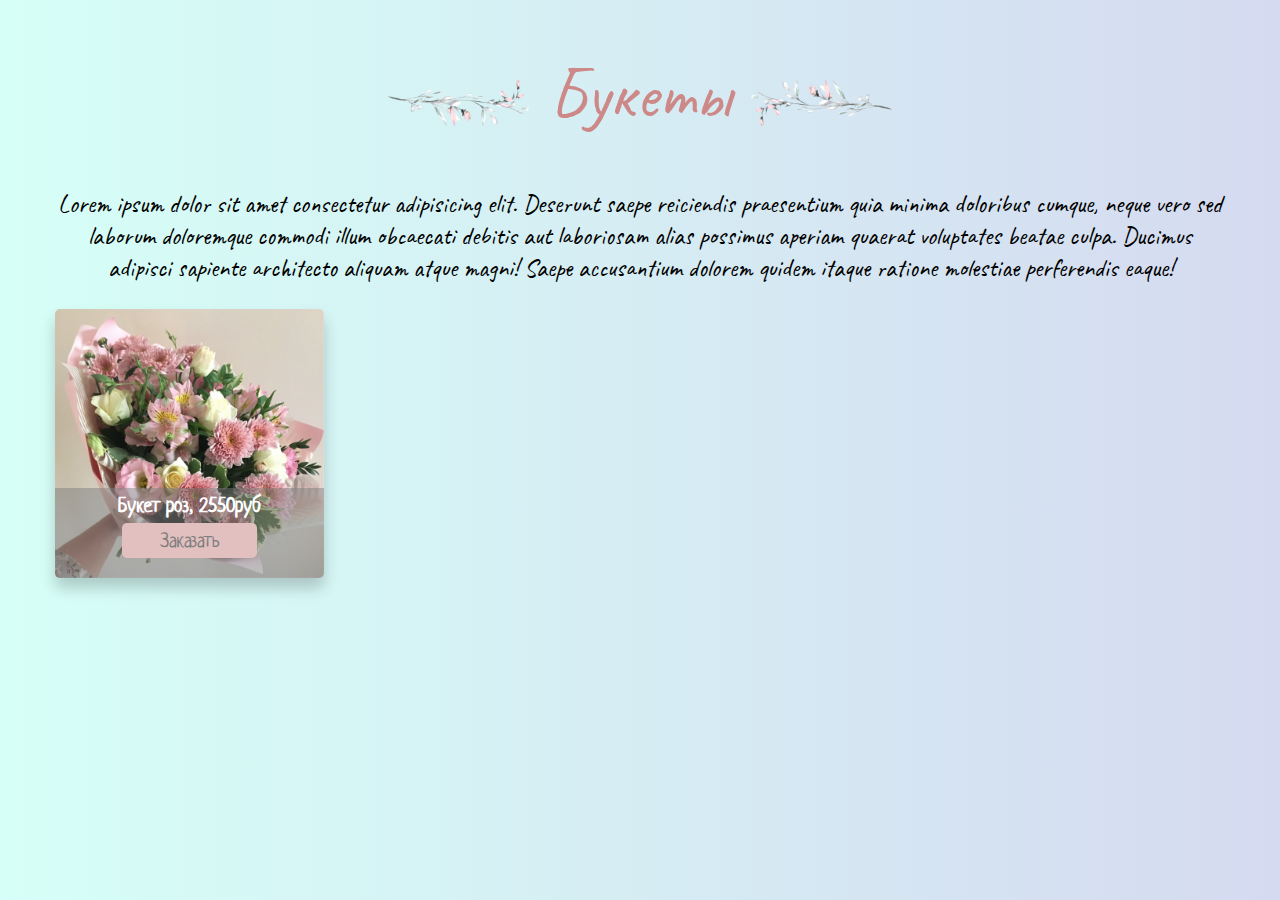
<file: bouquet.html>
<!DOCTYPE html>
<html lang="en">
<head>
    <meta charset="UTF-8">
    <meta name="viewport" content="width=device-width, initial-scale=1.0">
    <meta http-equiv="X-UA-Compatible" content="ie=edge">
    <link rel="stylesheet" href="css/style.css">
    <link rel="shortcut icon" href="/favicon.ico" type="image/x-icon">
    <title>Document</title>
</head>
<body>
    <section class="bouquet">
        <div class="container">
                <div class="main-title">
                        <img class="main-title_image" src="images/title/flower-left.png" alt="left flower">
                        <p class="main-title_text">Букеты</p>
                        <img class="main-title_image" src="images/title/flower-right.png" alt="right flower">
                </div>
                <p class="bouquet-text">Lorem ipsum dolor sit amet consectetur adipisicing elit. Deserunt saepe reiciendis praesentium quia minima doloribus cumque, neque vero sed laborum doloremque commodi illum obcaecati debitis aut laboriosam alias possimus aperiam quaerat voluptates beatae culpa. Ducimus adipisci sapiente architecto aliquam atque magni! Saepe accusantium dolorem quidem itaque ratione molestiae perferendis eaque!</p>
                <div class="bouquet-catalog">
                    <div class="bouquet-item">
                        <img class="bouquet-item__image" src="images/catalog/букет.jpg" alt="букет">
                            <div class="bouquet-item__about">
                                <h3 class="bouquet-item__title">Букет роз, 2550руб</h3>
                                <button class="bouquet-item__button button">Заказать</button>
                            </div>
                        </img>
                    </div>
                </div>
        </div>
    </section>
     <script src="js/main.js"></script>
</body>
</html>
</file>
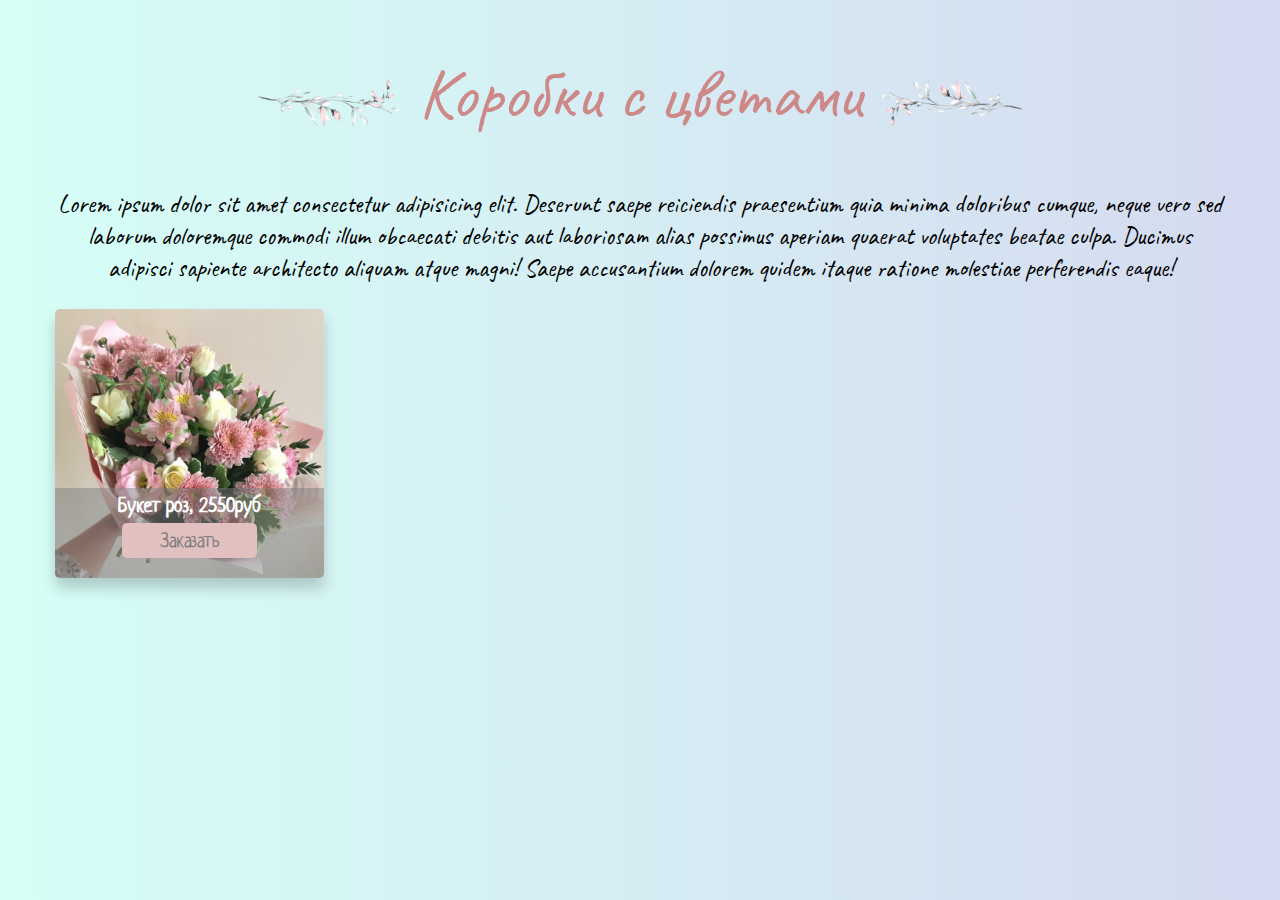
<file: boxes.html>
<!DOCTYPE html>
<html lang="en">
<head>
    <meta charset="UTF-8">
    <meta name="viewport" content="width=device-width, initial-scale=1.0">
    <meta http-equiv="X-UA-Compatible" content="ie=edge">
    <link rel="stylesheet" href="css/style.css">
    <link rel="shortcut icon" href="/favicon.ico" type="image/x-icon">
    <title>Лавка цветочницы - коробки с цветами</title>
</head>
<body>
    <section class="bouquet">
        <div class="container">
                <div class="main-title">
                        <img class="main-title_image" src="images/title/flower-left.png" alt="left flower">
                        <p class="main-title_text">Коробки с цветами</p>
                        <img class="main-title_image" src="images/title/flower-right.png" alt="right flower">
                </div>
                <p class="bouquet-text">Lorem ipsum dolor sit amet consectetur adipisicing elit. Deserunt saepe reiciendis praesentium quia minima doloribus cumque, neque vero sed laborum doloremque commodi illum obcaecati debitis aut laboriosam alias possimus aperiam quaerat voluptates beatae culpa. Ducimus adipisci sapiente architecto aliquam atque magni! Saepe accusantium dolorem quidem itaque ratione molestiae perferendis eaque!</p>
                <div class="bouquet-catalog">
                    <div class="bouquet-item">
                        <img class="bouquet-item__image" src="images/catalog/букет.jpg" alt="букет">
                            <div class="bouquet-item__about">
                                <h3 class="bouquet-item__title">Букет роз, 2550руб</h3>
                                <button class="bouquet-item__button button">Заказать</button>
                            </div>
                        </img>
                    </div>
                </div>
        </div>
    </section>
     <script src="js/main.js"></script>
</body>
</html>
</file>
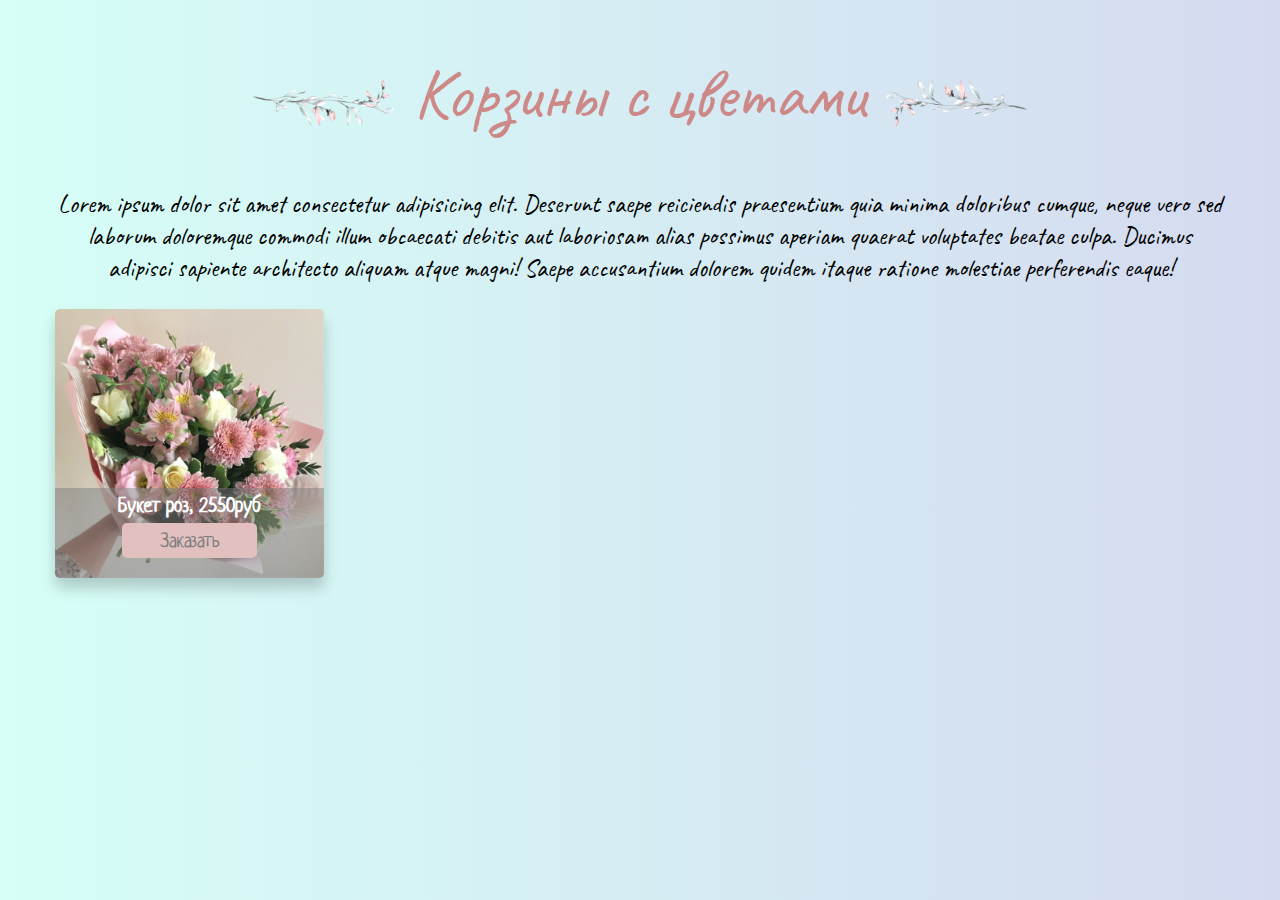
<file: flower-cart.html>
<!DOCTYPE html>
<html lang="en">
<head>
    <meta charset="UTF-8">
    <meta name="viewport" content="width=device-width, initial-scale=1.0">
    <meta http-equiv="X-UA-Compatible" content="ie=edge">
    <link rel="stylesheet" href="css/style.css">
    <link rel="shortcut icon" href="/favicon.ico" type="image/x-icon">
    <title>Лавка цветочницы - корзины с цветами</title>
</head>
<body>
    <section class="bouquet">
        <div class="container">
                <div class="main-title">
                        <img class="main-title_image" src="images/title/flower-left.png" alt="left flower">
                        <p class="main-title_text">Корзины с цветами</p>
                        <img class="main-title_image" src="images/title/flower-right.png" alt="right flower">
                </div>
                <p class="bouquet-text">Lorem ipsum dolor sit amet consectetur adipisicing elit. Deserunt saepe reiciendis praesentium quia minima doloribus cumque, neque vero sed laborum doloremque commodi illum obcaecati debitis aut laboriosam alias possimus aperiam quaerat voluptates beatae culpa. Ducimus adipisci sapiente architecto aliquam atque magni! Saepe accusantium dolorem quidem itaque ratione molestiae perferendis eaque!</p>
                <div class="bouquet-catalog">
                    <div class="bouquet-item">
                        <img class="bouquet-item__image" src="images/catalog/букет.jpg" alt="букет">
                            <div class="bouquet-item__about">
                                <h3 class="bouquet-item__title">Букет роз, 2550руб</h3>
                                <button class="bouquet-item__button button">Заказать</button>
                            </div>
                        </img>
                    </div>
                </div>
        </div>
    </section>
     <script src="js/main.js"></script>
</body>
</html>
</file>
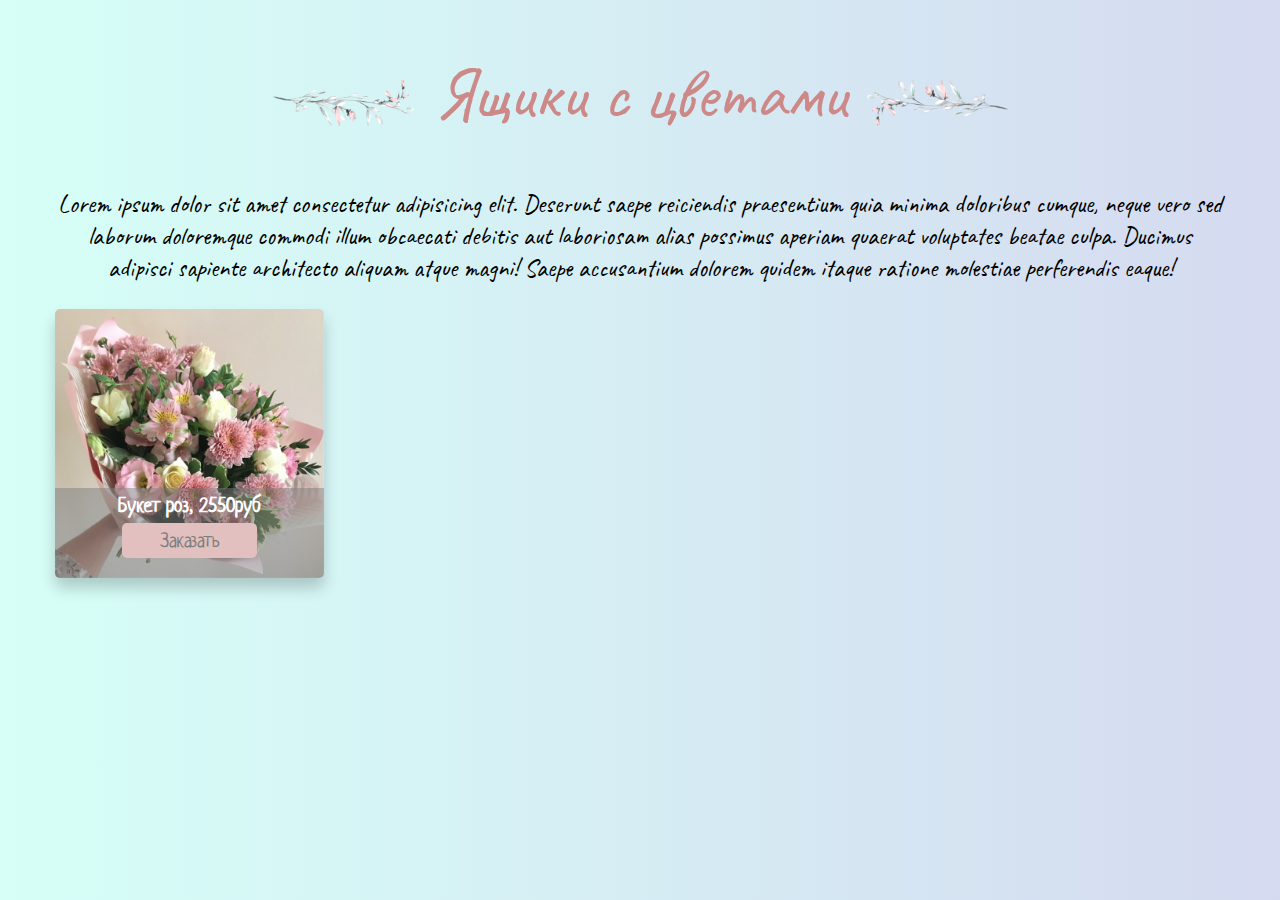
<file: flower-case.html>
<!DOCTYPE html>
<html lang="en">
<head>
    <meta charset="UTF-8">
    <meta name="viewport" content="width=device-width, initial-scale=1.0">
    <meta http-equiv="X-UA-Compatible" content="ie=edge">
    <link rel="stylesheet" href="css/style.css">
    <link rel="shortcut icon" href="/favicon.ico" type="image/x-icon">
    <title>Лавка цветочницы - ящики с цветами</title>
</head>
<body>
    <section class="bouquet">
        <div class="container">
                <div class="main-title">
                        <img class="main-title_image" src="images/title/flower-left.png" alt="left flower">
                        <p class="main-title_text">Ящики с цветами</p>
                        <img class="main-title_image" src="images/title/flower-right.png" alt="right flower">
                </div>
                <p class="bouquet-text">Lorem ipsum dolor sit amet consectetur adipisicing elit. Deserunt saepe reiciendis praesentium quia minima doloribus cumque, neque vero sed laborum doloremque commodi illum obcaecati debitis aut laboriosam alias possimus aperiam quaerat voluptates beatae culpa. Ducimus adipisci sapiente architecto aliquam atque magni! Saepe accusantium dolorem quidem itaque ratione molestiae perferendis eaque!</p>
                <div class="bouquet-catalog">
                    <div class="bouquet-item">
                        <img class="bouquet-item__image" src="images/catalog/букет.jpg" alt="букет">
                            <div class="bouquet-item__about">
                                <h3 class="bouquet-item__title">Букет роз, 2550руб</h3>
                                <button class="bouquet-item__button button">Заказать</button>
                            </div>
                        </img>
                    </div>
                </div>
        </div>
    </section>
     <script src="js/main.js"></script>
</body>
</html>
</file>
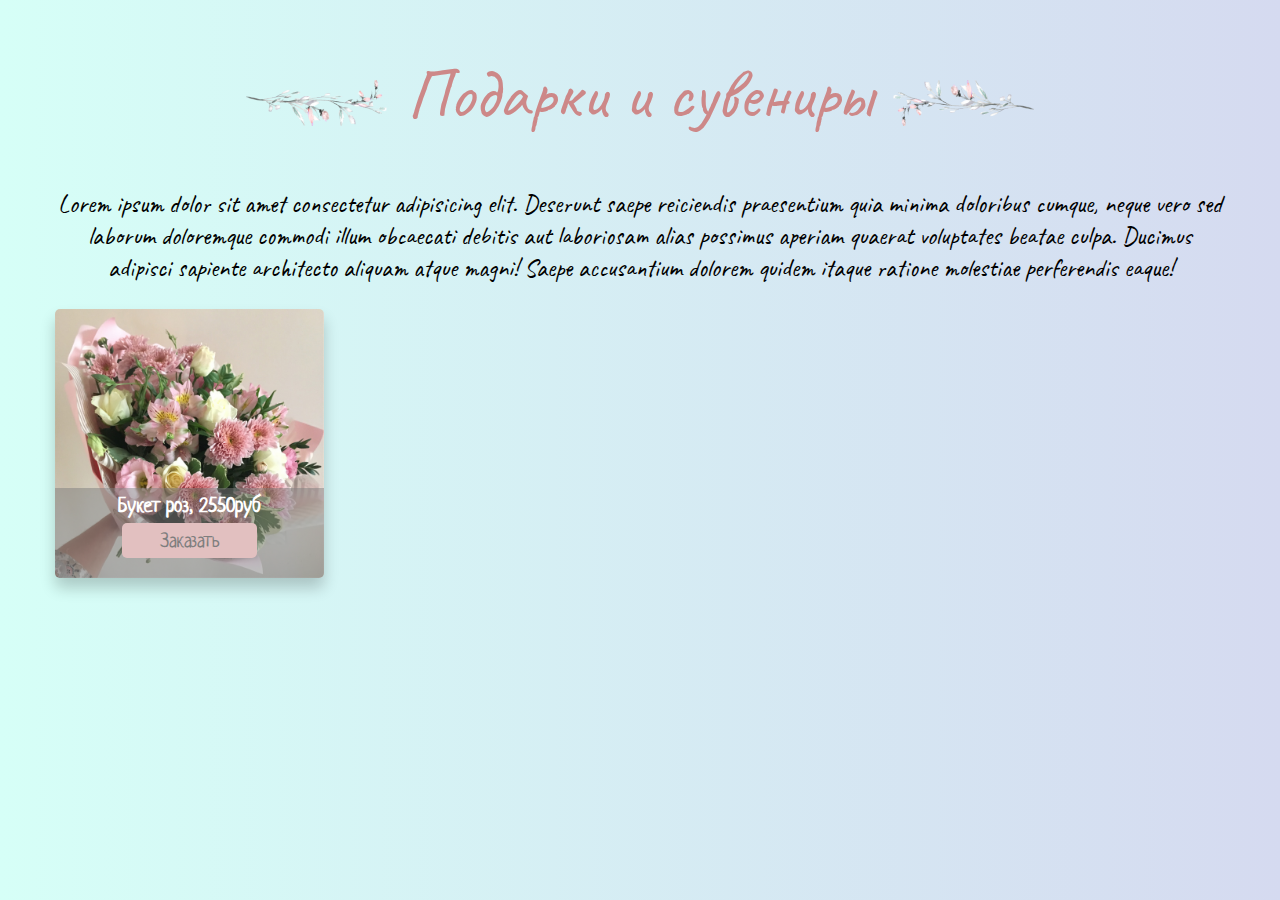
<file: gifts.html>
<!DOCTYPE html>
<html lang="en">
<head>
    <meta charset="UTF-8">
    <meta name="viewport" content="width=device-width, initial-scale=1.0">
    <meta http-equiv="X-UA-Compatible" content="ie=edge">
    <link rel="stylesheet" href="css/style.css">
    <link rel="shortcut icon" href="/favicon.ico" type="image/x-icon">
    <title>Лавка цветочницы - подарки и сувениры</title>
</head>
<body>
    <section class="bouquet">
        <div class="container">
                <div class="main-title">
                        <img class="main-title_image" src="images/title/flower-left.png" alt="left flower">
                        <p class="main-title_text">Подарки и сувениры</p>
                        <img class="main-title_image" src="images/title/flower-right.png" alt="right flower">
                </div>
                <p class="bouquet-text">Lorem ipsum dolor sit amet consectetur adipisicing elit. Deserunt saepe reiciendis praesentium quia minima doloribus cumque, neque vero sed laborum doloremque commodi illum obcaecati debitis aut laboriosam alias possimus aperiam quaerat voluptates beatae culpa. Ducimus adipisci sapiente architecto aliquam atque magni! Saepe accusantium dolorem quidem itaque ratione molestiae perferendis eaque!</p>
                <div class="bouquet-catalog">
                    <div class="bouquet-item">
                        <img class="bouquet-item__image" src="images/catalog/букет.jpg" alt="букет">
                            <div class="bouquet-item__about">
                                <h3 class="bouquet-item__title">Букет роз, 2550руб</h3>
                                <button class="bouquet-item__button button">Заказать</button>
                            </div>
                        </img>
                    </div>
                </div>
        </div>
    </section>
     <script src="js/main.js"></script>
</body>
</html>
</file>
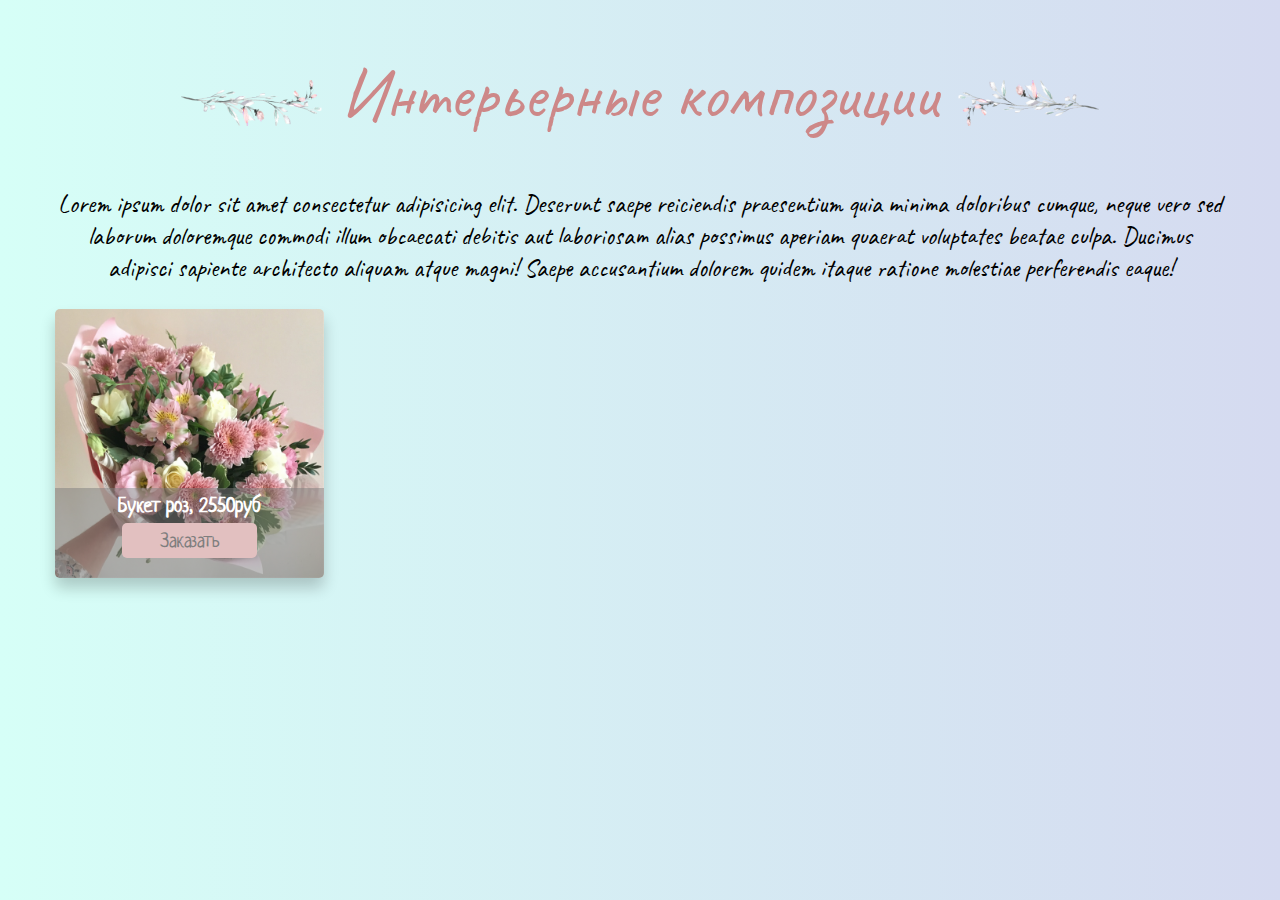
<file: interior.html>
<!DOCTYPE html>
<html lang="en">
<head>
    <meta charset="UTF-8">
    <meta name="viewport" content="width=device-width, initial-scale=1.0">
    <meta http-equiv="X-UA-Compatible" content="ie=edge">
    <link rel="stylesheet" href="css/style.css">
    <link rel="shortcut icon" href="/favicon.ico" type="image/x-icon">
    <title>Лавка цветочницы - интерьерные композиции</title>
</head>
<body>
    <section class="bouquet">
        <div class="container">
                <div class="main-title">
                        <img class="main-title_image" src="images/title/flower-left.png" alt="left flower">
                        <p class="main-title_text">Интерьерные композиции</p>
                        <img class="main-title_image" src="images/title/flower-right.png" alt="right flower">
                </div>
                <p class="bouquet-text">Lorem ipsum dolor sit amet consectetur adipisicing elit. Deserunt saepe reiciendis praesentium quia minima doloribus cumque, neque vero sed laborum doloremque commodi illum obcaecati debitis aut laboriosam alias possimus aperiam quaerat voluptates beatae culpa. Ducimus adipisci sapiente architecto aliquam atque magni! Saepe accusantium dolorem quidem itaque ratione molestiae perferendis eaque!</p>
                <div class="bouquet-catalog">
                    <div class="bouquet-item">
                        <img class="bouquet-item__image" src="images/catalog/букет.jpg" alt="букет">
                            <div class="bouquet-item__about">
                                <h3 class="bouquet-item__title">Букет роз, 2550руб</h3>
                                <button class="bouquet-item__button button">Заказать</button>
                            </div>
                        </img>
                    </div>
                </div>
        </div>
    </section>
     <script src="js/main.js"></script>
</body>
</html>
</file>
<file: css/style.css>
@charset "UTF-8";
@font-face {
  font-family: 'Neucha';
  src: local("Neucha"), url("../fonts/neucha.woff2") format("woff2"), url("../fonts/neucha.woff") format("woff"), url("../fonts/neucha.ttf") format("truetype");
  font-weight: 400;
  font-style: normal;
}

@font-face {
  font-family: 'Caveat';
  src: local("Caveat Regular"), local("Caveat-Regular"), url("../fonts/Caveatregular.woff2") format("woff2"), url("../fonts/Caveatregular.woff") format("woff"), url("../fonts/Caveatregular.ttf") format("truetype");
  font-weight: 400;
  font-style: normal;
}

@font-face {
  font-family: 'Playfair Display';
  src: local("Playfair Display"), local("PlayfairDisplay-Regular"), url("../fonts/playfairdisplay.woff2") format("woff2"), url("../fonts/playfairdisplay.woff") format("woff"), url("../fonts/playfairdisplay.ttf") format("truetype");
  font-weight: 400;
  font-style: normal;
}

* {
  -webkit-box-sizing: border-box;
          box-sizing: border-box;
  margin: 0;
  padding: 0;
}

.container {
  max-width: 1170px;
  margin: auto;
}

html, body, header {
  height: 100%;
}

@media (max-width: 1199px) {
  .container {
    max-width: 960px;
  }
}

@media (max-width: 991px) {
  .container {
    max-width: 750px;
  }
}

@media (max-width: 768px) {
  .container {
    max-width: 100%;
    padding: 0 20px;
  }
}

.section {
  padding-top: 100px;
  padding-bottom: 50px;
}

.section-title {
  font-size: 30px;
  text-align: center;
  padding-bottom: 50px;
  color: #E2C0C0;
}

body {
  font-family: 'Caveat', cursive;
  font-weight: 200;
}

h1 {
  font-weight: normal;
}

button, a {
  outline: none;
}

main {
  background: #DEECED url("../images/body/main-bg.jpg") no-repeat center top;
  background-size: cover;
}

.button {
  font-family: 'Neucha', cursive;
  text-decoration: none;
  padding: 10px 15px;
  font-size: 20px;
  border-radius: 5px;
  border: none;
  color: #F3F3F3;
  cursor: pointer;
}

.main-title {
  display: -webkit-box;
  display: -ms-flexbox;
  display: flex;
  -webkit-box-pack: center;
      -ms-flex-pack: center;
          justify-content: center;
  margin-bottom: 50px;
}

.main-title_text {
  text-align: center;
  color: #CD8888;
  font-weight: normal;
  margin: 0 20px;
  font-size: 70px;
}

.main-title_image {
  margin-top: 30px;
  width: 141px;
  height: 46px;
}

a {
  text-decoration: none;
}

@media (max-width: 700px) {
  .main-title {
    margin-bottom: 25px;
  }
  .main-title_text {
    font-size: 50px;
  }
  .main-title_image {
    margin-top: 15px;
    width: 120px;
  }
}

@media (max-width: 576px) {
  .section {
    padding-top: 50px;
    padding-bottom: 25px;
  }
}

@media (max-width: 510px) {
  .main-title_text {
    margin: 0 10px;
    font-size: 40px;
  }
  .main-title_image {
    margin-top: 7px;
    width: 100px;
  }
}

@media (max-width: 450px) {
  .main-title_text {
    font-size: 30px;
  }
  .main-title_image {
    margin-top: 0px;
    width: 80px;
    height: 40px;
  }
}

@media (max-width: 360px) {
  .main-title_text {
    font-size: 30px;
  }
  .main-title_image {
    margin-top: 10px;
    width: 60px;
    height: 20px;
  }
}

.hero {
  background: #DEECED url("../images/hero/bg-clear.jpg") no-repeat center bottom;
  background-size: cover;
  width: 100%;
  height: 100%;
  position: relative;
  overflow: hidden;
}

.hero-items {
  position: absolute;
}

.hero-items-dot__large {
  width: 50%;
  top: 30%;
  left: 55%;
}

.hero-items__wheel {
  z-index: 10;
  width: 2.45%;
  top: 35.5%;
  left: 40.2%;
}

.hero-items__top {
  width: 50%;
  top: 0;
  left: 0;
}

.hero-items__bottom {
  height: 95%;
  bottom: 0;
  right: 0;
}

.hero-items__florist {
  width: 35%;
  bottom: 10px;
  right: 100px;
}

.hero-info {
  padding-top: 40px;
  display: -webkit-box;
  display: -ms-flexbox;
  display: flex;
  -webkit-box-pack: end;
      -ms-flex-pack: end;
          justify-content: flex-end;
  -webkit-box-align: center;
      -ms-flex-align: center;
          align-items: center;
}

.hero-info_phone {
  font-family: 'Neucha', cursive;
  color: #CD8888;
  font-size: 24px;
  letter-spacing: 2px;
  margin-right: 30px;
  z-index: 1;
}

.hero-info_button {
  background: #E2C0C0;
  color: #D0FCFF;
  padding: 10px 30px;
  z-index: 1;
  -webkit-transition: 0.3s;
  transition: 0.3s;
}

.hero-info_button:hover {
  background: #CD8888;
}

.hero-logo {
  position: absolute;
  width: 45%;
  left: 50%;
  top: 20%;
  -webkit-transform: translateX(-50%);
          transform: translateX(-50%);
}

@-webkit-keyframes rotate {
  from {
    -webkit-transform: rotate(0deg);
            transform: rotate(0deg);
  }
  to {
    -webkit-transform: rotate(360deg);
            transform: rotate(360deg);
  }
}

@keyframes rotate {
  from {
    -webkit-transform: rotate(0deg);
            transform: rotate(0deg);
  }
  to {
    -webkit-transform: rotate(360deg);
            transform: rotate(360deg);
  }
}

@-webkit-keyframes fade-dot {
  from {
    -webkit-transform: scale(1);
            transform: scale(1);
    opacity: 1;
  }
  to {
    -webkit-transform: scale(1.2);
            transform: scale(1.2);
    opacity: 0;
  }
}

@keyframes fade-dot {
  from {
    -webkit-transform: scale(1);
            transform: scale(1);
    opacity: 1;
  }
  to {
    -webkit-transform: scale(1.2);
            transform: scale(1.2);
    opacity: 0;
  }
}

@media (max-width: 1200px) {
  .hero-items__florist {
    width: 45%;
  }
}

@media (max-width: 1000px) {
  .hero-logo {
    top: 25%;
    width: 60%;
  }
  .hero-items__bottom {
    height: 80%;
  }
  .hero-items__florist {
    width: 45%;
  }
}

@media (max-width: 876px) {
  .hero-info {
    -webkit-box-orient: vertical;
    -webkit-box-direction: reverse;
        -ms-flex-direction: column-reverse;
            flex-direction: column-reverse;
    -webkit-box-pack: end;
        -ms-flex-pack: end;
            justify-content: flex-end;
    -webkit-box-align: end;
        -ms-flex-align: end;
            align-items: flex-end;
  }
  .hero-items__top {
    width: 60%;
  }
  .hero-items__bottom {
    height: 70%;
  }
  .hero-items__florist {
    width: 50%;
  }
}

@media (max-width: 800px) {
  .hero-logo {
    top: 25%;
    width: 70%;
  }
}

@media (max-width: 650px) {
  .hero-logo {
    top: 30%;
    width: 80%;
  }
  .hero-items__florist {
    width: 60%;
  }
}

@media (max-width: 576px) {
  .hero-items__bottom {
    height: 70%;
  }
  .hero-items__florist {
    width: 70%;
  }
  .hero-info_phone {
    margin-top: 10px;
    font-size: 15px;
  }
}

@media (max-width: 420px) {
  .hero-logo {
    width: 95%;
  }
  .hero-items__bottom {
    height: 50%;
  }
  .hero-info_button {
    width: 200px;
  }
  .hero-info_phone {
    margin-right: 0;
  }
}

.show-button {
  cursor: pointer;
}

.about-title {
  text-align: center;
  position: relative;
  margin-bottom: 30px;
}

.about-title_image {
  width: 419px;
}

.about-title_info {
  font-size: 70px;
  font-weight: 200;
  color: #F3F3F3;
  position: absolute;
  top: 15%;
  left: 50%;
  -webkit-transform: translateX(-50%);
          transform: translateX(-50%);
}

.about-info {
  width: 80%;
  margin: auto;
  text-align: center;
}

.about-info_text {
  font-family: 'Playfair Display', serif;
  font-size: 20px;
  line-height: 35px;
  color: #4B4B4B;
}

.about-info_image {
  margin: 20px 0;
}

@media (max-width: 1200px) {
  .about-info {
    width: 90%;
  }
}

@media (max-width: 1000px) {
  .about-info_text {
    font-size: 15px;
    line-height: 25px;
  }
}

@media (max-width: 900px) {
  .about-info_image {
    width: 270px;
  }
}

@media (max-width: 676px) {
  .about-title_info {
    font-size: 60px;
  }
  .about-title_image {
    width: 380px;
  }
}

@media (max-width: 500px) {
  .about-title_info {
    font-size: 50px;
  }
  .about-title_image {
    width: 320px;
  }
  .about-info_text {
    text-align: left;
    font-size: 12px;
    line-height: 20px;
  }
  .about-info_image {
    width: 150px;
  }
}

@media (max-width: 400px) {
  .about-title_info {
    font-size: 45px;
  }
  .about-title_image {
    width: 280px;
  }
  .about-info {
    width: 95%;
  }
  .about-info_image {
    width: 120px;
  }
}

.catalog-wrap {
  display: -webkit-box;
  display: -ms-flexbox;
  display: flex;
  -webkit-box-pack: justify;
      -ms-flex-pack: justify;
          justify-content: space-between;
  -ms-flex-wrap: wrap;
      flex-wrap: wrap;
}

.catalog-photo {
  margin-top: 15px;
  display: block;
  height: 400px;
  position: relative;
}

.catalog-photo:after {
  content: '';
  position: absolute;
  top: 0;
  left: 0;
  right: 0;
  bottom: 0;
  background: rgba(0, 0, 0, 0.7);
  opacity: 0;
  -webkit-transition: 0.9s;
  transition: 0.9s;
  z-index: 0;
}

.catalog-photo:hover:after, .catalog-photo:hover .catalog-photo_title {
  opacity: 1;
}

.catalog-photo_title {
  z-index: 2;
  position: absolute;
  top: 50%;
  left: 50%;
  -webkit-transform: translateX(-50%) translateY(-50%);
          transform: translateX(-50%) translateY(-50%);
  width: 100%;
  color: #F3F3F3;
  font-weight: normal;
  text-align: center;
  font-size: 40px;
  opacity: 0;
  -webkit-transition: 0.5s;
  transition: 0.5s;
}

.catalog-photo_one {
  -ms-flex-preferred-size: 29%;
      flex-basis: 29%;
  background: #16152c url("../images/catalog/букет.jpg") no-repeat center;
  background-size: cover;
}

.catalog-photo_two {
  -ms-flex-preferred-size: 30%;
      flex-basis: 30%;
  background: #16152c url("../images/catalog/ящик.jpg") no-repeat center;
  background-size: cover;
}

.catalog-photo_three {
  -ms-flex-preferred-size: 39%;
      flex-basis: 39%;
  background: #16152c url("../images/catalog/корзина.jpg") no-repeat center bottom;
  background-size: cover;
}

.catalog-photo_four {
  -ms-flex-preferred-size: 39%;
      flex-basis: 39%;
  background: #16152c url("../images/catalog/коробка.jpg") no-repeat center bottom;
  background-size: cover;
}

.catalog-photo_five {
  -ms-flex-preferred-size: 30%;
      flex-basis: 30%;
  background: #16152c url("../images/catalog/интерьерная.jpg") no-repeat center;
  background-size: cover;
}

.catalog-photo_six {
  -ms-flex-preferred-size: 29%;
      flex-basis: 29%;
  background: #16152c url("../images/catalog/подарки.jpg") no-repeat center;
  background-size: cover;
}

@media (max-width: 1023px) {
  .catalog-photo {
    height: 300px;
  }
  .catalog-photo:after {
    background: rgba(0, 0, 0, 0.4);
    opacity: 1;
  }
  .catalog-photo_title {
    font-size: 30px;
    opacity: 1;
  }
}

@media (max-width: 900px) {
  .catalog-photo {
    height: 250px;
  }
  .catalog-photo_title {
    font-size: 25px;
  }
}

@media (max-width: 700px) {
  .catalog-photo_one {
    -ms-flex-preferred-size: 49%;
        flex-basis: 49%;
  }
  .catalog-photo_two {
    -ms-flex-preferred-size: 49%;
        flex-basis: 49%;
  }
  .catalog-photo_three {
    -ms-flex-preferred-size: 49%;
        flex-basis: 49%;
  }
  .catalog-photo_four {
    -ms-flex-preferred-size: 49%;
        flex-basis: 49%;
  }
  .catalog-photo_five {
    -ms-flex-preferred-size: 49%;
        flex-basis: 49%;
  }
  .catalog-photo_six {
    -ms-flex-preferred-size: 49%;
        flex-basis: 49%;
  }
}

@media (max-width: 500px) {
  .catalog-photo {
    height: 200px;
  }
}

@media (max-width: 400px) {
  .catalog-photo {
    height: 150px;
  }
}

.ourshop {
  position: relative;
  padding-bottom: 100px;
}

.ourshop-flower {
  position: absolute;
  right: 0;
  top: 25%;
}

.ourshop-wrap {
  display: -webkit-box;
  display: -ms-flexbox;
  display: flex;
  -webkit-box-orient: vertical;
  -webkit-box-direction: normal;
      -ms-flex-direction: column;
          flex-direction: column;
  -webkit-box-pack: center;
      -ms-flex-pack: center;
          justify-content: center;
}

.ourshop-info {
  font-family: 'Playfair Display', serif;
  color: #4B4B4B;
  font-size: 20px;
  line-height: 35px;
  margin-bottom: 25px;
}

.ourshop-arrow {
  width: 40px;
  height: auto;
  border: none;
  border-radius: 50%;
  -webkit-transition: 0.4s;
  transition: 0.4s;
  opacity: 0.5;
}

.ourshop-arrow:hover {
  opacity: 1;
}

.owl-carousel {
  height: 100%;
  position: relative;
}

.owl-prev, .owl-next {
  position: absolute;
  top: calc(50% - 30px);
}

.owl-prev {
  left: 40px;
}

.owl-next {
  right: 40px;
}

.fade {
  -webkit-animation-name: fade;
          animation-name: fade;
  -webkit-animation-duration: 2.5s;
          animation-duration: 2.5s;
}

@-webkit-keyframes fade {
  from {
    opacity: .1;
  }
  to {
    opacity: 1;
  }
}

@keyframes fade {
  from {
    opacity: .1;
  }
  to {
    opacity: 1;
  }
}

@media (max-width: 995px) {
  .ourshop-wrap {
    margin-bottom: 400px;
    -webkit-box-pack: center;
        -ms-flex-pack: center;
            justify-content: center;
  }
  .ourshop-info {
    -ms-flex-preferred-size: 90%;
        flex-basis: 90%;
    text-align: center;
    margin-bottom: 50px;
  }
  .ourshop-slider {
    -ms-flex-preferred-size: 100%;
        flex-basis: 100%;
    margin: 0 40px;
  }
}

@media (max-width: 740px) {
  .ourshop-wrap {
    margin-bottom: 100px;
  }
  .ourshop-info {
    -ms-flex-preferred-size: 90%;
        flex-basis: 90%;
    font-size: 20px;
    margin-bottom: 30px;
  }
}

@media (max-width: 440px) {
  .ourshop-arrow {
    width: 30px;
    height: auto;
  }
  .ourshop-info {
    margin-bottom: 10px;
    font-size: 15px;
  }
  .owl-prev {
    left: 30px;
  }
  .owl-next {
    right: 30px;
  }
}

.feedback-row {
  display: -webkit-box;
  display: -ms-flexbox;
  display: flex;
  -ms-flex-wrap: wrap;
      flex-wrap: wrap;
}

.feedback-button {
  margin: 0 auto;
  display: -webkit-box;
  display: -ms-flexbox;
  display: flex;
  -webkit-box-pack: center;
      -ms-flex-pack: center;
          justify-content: center;
  -ms-flex-wrap: wrap;
      flex-wrap: wrap;
  margin-top: 30px;
  background: #E2C0C0;
  -webkit-transition: 0.5s;
  transition: 0.5s;
}

.feedback-button:hover {
  background: #CD8888;
}

.feedback-item {
  -ms-flex-preferred-size: 33.3333%;
      flex-basis: 33.3333%;
  height: 450px;
  background: red;
}

.feedback-item_info {
  position: absolute;
  top: 20%;
  left: 50%;
  width: 80%;
  -webkit-transform: translate(-50%);
          transform: translate(-50%);
}

.feedback-item_one {
  background: #000 url(../images/feedback/feedback-4.jpg) no-repeat center;
  background-size: cover;
}

.feedback-item_two {
  background: #000 url(../images/feedback/feedback-3.jpg) no-repeat center;
  background-size: cover;
}

.feedback-item_three {
  background: #000 url(../images/feedback/feedback-1.jpg) no-repeat center;
  background-size: cover;
}

.feedback-item_four {
  background: #000 url(../images/feedback/feedback-2.jpg) no-repeat center;
  background-size: cover;
}

.feedback-item_five {
  background: #000 url(../images/feedback/feedback-5.jpg) no-repeat center;
  background-size: cover;
}

.feedback-comment {
  background: #EDEDED;
  position: relative;
}

.feedback-comment_text {
  font-family: 'Playfair Display', serif;
  margin-top: 10px;
  font-size: 20px;
  line-height: 35px;
  color: #4B4B4B;
}

@media (max-width: 1200px) {
  .feedback-item {
    height: 350px;
  }
  .feedback-item_info img {
    width: 40px;
  }
  .feedback-comment_text {
    font-size: 15px;
    line-height: 25px;
  }
}

@media (max-width: 1050px) {
  .feedback-row {
    -webkit-box-align: center;
        -ms-flex-align: center;
            align-items: center;
    -webkit-box-pack: center;
        -ms-flex-pack: center;
            justify-content: center;
    margin: auto;
  }
  .feedback-item {
    height: 300px;
  }
  .feedback-item_info img {
    width: 30px;
  }
}

@media (max-width: 768px) {
  .feedback-item {
    -ms-flex-preferred-size: 50%;
        flex-basis: 50%;
  }
  .feedback-item:last-child {
    display: none;
  }
}

@media (max-width: 476px) {
  .feedback-item {
    -ms-flex-preferred-size: 100%;
        flex-basis: 100%;
  }
}

.videomap {
  padding-bottom: 100px;
}

.videomap-wrap {
  position: relative;
}

.videomap-title {
  position: absolute;
  width: 100%;
  top: 30%;
  left: 50%;
  -webkit-transform: translate(-50%);
          transform: translate(-50%);
  text-align: center;
}

.videomap-title_text {
  color: #F3F3F3;
}

.videomap-bg {
  width: 100%;
  height: 400px;
  -o-object-fit: cover;
     object-fit: cover;
}

.videomap-button {
  background: #E2C0C0;
  cursor: pointer;
  -webkit-transition: 0.3s;
  transition: 0.3s;
}

.videomap-button:hover {
  background: #CD8888;
}

.videomap_padding {
  padding-bottom: 0px;
  cursor: pointer;
}

.videomap_lower {
  margin-bottom: 20px;
}

@media (max-width: 576px) {
  .videomap {
    padding-top: 100px;
  }
}

.contacts {
  background: url("../images/footer/footer-flowers.png") no-repeat center bottom;
  background-size: 100%;
  width: 100%;
  padding-bottom: 100px;
  padding-top: 0;
}

.contacts-wrap {
  display: -webkit-box;
  display: -ms-flexbox;
  display: flex;
  background: #dfedea;
  padding: 25px;
  -webkit-box-shadow: 0px 2px 10px rgba(0, 0, 0, 0.25);
          box-shadow: 0px 2px 10px rgba(0, 0, 0, 0.25);
  -ms-flex-wrap: wrap;
      flex-wrap: wrap;
}

.contacts_text {
  font-family: 'Playfair Display', serif;
  font-size: 20px;
  line-height: 35px;
  color: #4B4B4B;
  padding-bottom: 5px;
}

.contacts-info {
  -ms-flex-preferred-size: 50%;
      flex-basis: 50%;
}

.contacts-media {
  margin-top: 20px;
}

.contacts-media__item {
  margin: 0 20px;
}

.contacts-media__item__first {
  margin-left: 0;
}

.contacts-map {
  -ms-flex-preferred-size: 49%;
      flex-basis: 49%;
}

@media (max-width: 1200px) {
  .contacts-info {
    text-align: center;
  }
  .contacts-wrap {
    -webkit-box-pack: center;
        -ms-flex-pack: center;
            justify-content: center;
    -webkit-box-orient: vertical;
    -webkit-box-direction: normal;
        -ms-flex-direction: column;
            flex-direction: column;
  }
  .contacts-media {
    margin-bottom: 50px;
  }
}

@media (max-width: 1000px) {
  .contacts-media__item {
    margin: 0 20px;
  }
  .contacts-media__item__first {
    margin-left: 20px;
  }
  .contacts-map {
    -ms-flex-preferred-size: 100%;
        flex-basis: 100%;
    width: 100%;
  }
}

@media (max-width: 700px) {
  .contacts_text {
    font-size: 20px;
  }
  .contacts_minititle {
    font-size: 25px;
    color: #CD8888;
  }
}

@media (max-width: 400px) {
  .contacts-media__item {
    width: 35px;
  }
}

.popup-title {
  color: #CD8888;
  font-size: 30px;
  text-align: center;
}

.popup-bg {
  width: 100%;
  height: 100vh;
  background-color: rgba(0, 0, 0, 0.5);
  position: fixed;
  z-index: 99;
  display: none;
  overflow: auto;
}

.popup-content {
  position: relative;
  top: 50%;
  left: 50%;
  -webkit-transform: translate(-50%, -50%);
          transform: translate(-50%, -50%);
  width: 560px;
  height: auto;
  padding: 20px 50px 10px 50px;
  background: #B8DDDF;
  border-radius: 15px;
}

.popup-close {
  position: absolute;
  top: -10px;
  right: 20px;
  font-size: 50px;
  cursor: pointer;
  -webkit-transition: 0.3s;
  transition: 0.3s;
}

.popup-close:hover {
  color: #CD8888;
}

.popup-flower {
  position: absolute;
  bottom: 0;
  z-index: 0;
}

.popup-flower_one {
  border-radius: 15px;
  left: 0;
}

.popup-flower_two {
  border-radius: 15px;
  right: 0;
}

.popup-media {
  margin: 20px 0;
  display: -webkit-box;
  display: -ms-flexbox;
  display: flex;
  -webkit-box-pack: center;
      -ms-flex-pack: center;
          justify-content: center;
}

.popup-media_item {
  margin: 0 20px;
  width: 40px;
}

.popup-form {
  margin: 25px 0;
  display: -webkit-box;
  display: -ms-flexbox;
  display: flex;
  -webkit-box-orient: vertical;
  -webkit-box-direction: normal;
      -ms-flex-direction: column;
          flex-direction: column;
}

.popup-label {
  text-align: center;
  font-size: 20px;
  color: #818181;
}

.popup-input {
  margin: 10px 0;
  width: 100%;
  height: 40px;
  padding: 10px;
  background: #DAF0F1;
  border-radius: 5px;
  font-size: 20px;
  color: black;
  border: none;
  -webkit-box-shadow: 0px 2px 10px rgba(0, 0, 0, 0.15);
          box-shadow: 0px 2px 10px rgba(0, 0, 0, 0.15);
  z-index: 1;
  font-family: 'Caveat', cursive;
  font-weight: 200;
}

.popup-input_comment {
  height: 100px;
  vertical-align: top;
}

.popup-button {
  margin: auto;
  margin-top: 20px;
  width: 40%;
  background: #7E7E7E;
  color: #D0FCFF;
  z-index: 1;
  -webkit-transition: 0.3s;
  transition: 0.3s;
}

.popup-button:hover {
  background: #CD8888;
}

.popup-time {
  position: absolute;
  left: 50%;
  width: 100%;
  bottom: -30px;
  color: #B8DDDF;
  font-size: 20px;
  text-align: center;
  -webkit-transform: translateX(-50%);
          transform: translateX(-50%);
}

.fadeFast {
  -webkit-animation-name: fade;
          animation-name: fade;
  -webkit-animation-duration: 1s;
          animation-duration: 1s;
}

@keyframes fade {
  from {
    opacity: .1;
  }
  to {
    opacity: 1;
  }
}

@media (max-width: 678px) {
  .popup-title {
    font-size: 25px;
  }
  .popup-content {
    width: 450px;
    padding: 20px 35px 10px 35px;
  }
  .popup-flower_one {
    width: 450px;
  }
  .popup-input {
    font-size: 15px;
  }
  .popup-button {
    margin-top: 10px;
  }
}

@media (max-width: 475px) {
  .popup-content {
    width: 320px;
    padding: 30px 15px 10px 15px;
  }
  .popup-title {
    font-size: 20px;
  }
  .popup-flower_one {
    width: 320px;
  }
  .popup-flower_two {
    height: 300px;
  }
  .popup-time {
    bottom: -20px;
    font-size: 15px;
  }
  .popup-close {
    top: -3%;
    right: 10px;
  }
}

.delivery {
  position: relative;
  background: #dfedea;
  -webkit-box-shadow: 0px 2px 10px rgba(0, 0, 0, 0.25);
          box-shadow: 0px 2px 10px rgba(0, 0, 0, 0.25);
  padding-top: 25px;
}

.delivery-bg {
  z-index: 0;
}

.delivery-index {
  position: relative;
}

.delivery-wrap {
  padding: 25px;
}

.delivery-text {
  font-family: 'Playfair Display', serif;
  z-index: 100;
  font-size: 20px;
  line-height: 35px;
  text-align: center;
  color: #4B4B4B;
}

.delivery-lower {
  margin-top: 30px;
}

.delivery-flower {
  position: absolute;
}

.delivery-flower__top {
  width: 25%;
  top: 0;
  right: 0;
}

.delivery-flower__bottom {
  height: 90%;
  left: 0;
  bottom: 0;
}

@media (max-width: 1400px) {
  .delivery-flower__bottom {
    height: 70%;
  }
}

@media (max-width: 1200px) {
  .delivery-flower__bottom {
    height: 40%;
  }
}

@media (max-width: 700px) {
  .delivery-wrap {
    padding: 20px;
  }
  .delivery-text {
    font-size: 15px;
    line-height: 25px;
  }
  .delivery-flower__bottom {
    display: none;
  }
}

@media (max-width: 450px) {
  .delivery-wrap {
    padding: 20px 0;
  }
  .delivery-text {
    font-size: 12px;
    line-height: 20px;
  }
}

nav {
  position: fixed;
  z-index: 10;
  font-family: 'Neucha', cursive;
}

.navigation-circle {
  width: 130px;
  height: 130px;
  background: #E2C0C0;
  border-bottom-right-radius: 150px;
  position: fixed;
}

.navigation-button {
  padding: 5px 10px;
  background: #CD8888;
  text-align: center;
  margin-top: 10px;
  border-radius: 5px;
  cursor: pointer;
  color: #ededed;
  -webkit-transition: 0.3s;
  transition: 0.3s;
}

.navigation-button:hover {
  background: #4B4B4B;
}

#menuToggle {
  display: block;
  position: relative;
  top: 50px;
  left: 50px;
  z-index: 1;
  -webkit-user-select: none;
  -moz-user-select: none;
   -ms-user-select: none;
       user-select: none;
}

#menuToggle a {
  text-decoration: none;
  color: #232323;
  -webkit-transition: color 0.3s ease;
  transition: color 0.3s ease;
}

#menuToggle a:hover {
  color: tomato;
}

#menuToggle input {
  display: block;
  width: 40px;
  height: 32px;
  position: absolute;
  top: -7px;
  left: -5px;
  cursor: pointer;
  opacity: 0;
  z-index: 2;
  -webkit-touch-callout: none;
}

#menuToggle span {
  display: block;
  width: 33px;
  height: 4px;
  margin-bottom: 5px;
  position: relative;
  background: #FCFCFC;
  border-radius: 3px;
  z-index: 1;
  -webkit-transform-origin: 4px 0px;
          transform-origin: 4px 0px;
  -webkit-transition: background 0.5s cubic-bezier(0.77, 0.2, 0.05, 1), opacity 0.55s ease, -webkit-transform 0.5s cubic-bezier(0.77, 0.2, 0.05, 1);
  transition: background 0.5s cubic-bezier(0.77, 0.2, 0.05, 1), opacity 0.55s ease, -webkit-transform 0.5s cubic-bezier(0.77, 0.2, 0.05, 1);
  transition: transform 0.5s cubic-bezier(0.77, 0.2, 0.05, 1), background 0.5s cubic-bezier(0.77, 0.2, 0.05, 1), opacity 0.55s ease;
  transition: transform 0.5s cubic-bezier(0.77, 0.2, 0.05, 1), background 0.5s cubic-bezier(0.77, 0.2, 0.05, 1), opacity 0.55s ease, -webkit-transform 0.5s cubic-bezier(0.77, 0.2, 0.05, 1);
}

#menuToggle span:first-child {
  -webkit-transform-origin: 0% 0%;
          transform-origin: 0% 0%;
}

#menuToggle span:nth-last-child(2) {
  -webkit-transform-origin: 0% 100%;
          transform-origin: 0% 100%;
}

#menuToggle input:checked ~ span {
  opacity: 1;
  -webkit-transform: rotate(44deg) translate(-1px, -1px);
          transform: rotate(44deg) translate(-1px, -1px);
  background: #232323;
}

#menuToggle input:checked ~ span:nth-last-child(3) {
  opacity: 0;
  -webkit-transform: rotate(0deg) scale(0.2, 0.2);
          transform: rotate(0deg) scale(0.2, 0.2);
}

#menuToggle input:checked ~ span:nth-last-child(2) {
  -webkit-transform: rotate(-44deg) translate(0, -1px);
          transform: rotate(-44deg) translate(0, -1px);
}

#menu {
  position: absolute;
  width: 300px;
  height: 110vh;
  margin: -100px 0 0 -50px;
  padding: 50px;
  padding-top: 125px;
  background: #ededed;
  list-style-type: none;
  -webkit-font-smoothing: antialiased;
  -webkit-transform-origin: 0% 0%;
          transform-origin: 0% 0%;
  -webkit-transform: translate(-100%, 0);
          transform: translate(-100%, 0);
  -webkit-transition: -webkit-transform 0.5s cubic-bezier(0.77, 0.2, 0.05, 1);
  transition: -webkit-transform 0.5s cubic-bezier(0.77, 0.2, 0.05, 1);
  transition: transform 0.5s cubic-bezier(0.77, 0.2, 0.05, 1);
  transition: transform 0.5s cubic-bezier(0.77, 0.2, 0.05, 1), -webkit-transform 0.5s cubic-bezier(0.77, 0.2, 0.05, 1);
}

#menu li {
  padding: 10px 0;
  font-size: 22px;
}

#menuToggle input:checked ~ ul {
  -webkit-transform: none;
          transform: none;
}

@media (max-width: 700px) {
  .navigation-circle {
    width: 100px;
    height: 100px;
  }
  #menuToggle {
    top: 30px;
    left: 30px;
  }
}

@media (max-width: 470px) {
  .navigation-circle {
    width: 70px;
    height: 70px;
  }
  #menuToggle {
    top: 15px;
    left: 15px;
  }
}

.bouquet {
  padding-top: 50px;
  width: 100%;
  min-height: 100%;
  max-height: auto;
  background: #d5daf0;
  background: -webkit-gradient(linear, left top, right top, from(#d6fff7), to(#d5daf0));
  background: linear-gradient(to right, #d6fff7, #d5daf0);
}

.bouquet-text {
  font-size: 25px;
  text-align: center;
  padding-bottom: 25px;
}

.bouquet-catalog {
  display: -webkit-box;
  display: -ms-flexbox;
  display: flex;
  -ms-flex-wrap: wrap;
      flex-wrap: wrap;
  -webkit-box-pack: justify;
      -ms-flex-pack: justify;
          justify-content: space-between;
}

.bouquet-item {
  -ms-flex-preferred-size: 23%;
      flex-basis: 23%;
  display: -webkit-box;
  display: -ms-flexbox;
  display: flex;
  -webkit-box-orient: vertical;
  -webkit-box-direction: normal;
      -ms-flex-direction: column;
          flex-direction: column;
  -webkit-box-pack: center;
      -ms-flex-pack: center;
          justify-content: center;
  -webkit-box-align: center;
      -ms-flex-align: center;
          align-items: center;
  margin-bottom: 25px;
  position: relative;
}

.bouquet-item__image {
  width: 100%;
  border-radius: 5px;
  -webkit-box-shadow: 0px 10px 15px rgba(0, 0, 0, 0.2);
          box-shadow: 0px 10px 15px rgba(0, 0, 0, 0.2);
}

.bouquet-item__about {
  display: -webkit-box;
  display: -ms-flexbox;
  display: flex;
  -webkit-box-orient: vertical;
  -webkit-box-direction: normal;
      -ms-flex-direction: column;
          flex-direction: column;
  -webkit-box-pack: center;
      -ms-flex-pack: center;
          justify-content: center;
  -webkit-box-align: center;
      -ms-flex-align: center;
          align-items: center;
  width: 100%;
  position: absolute;
  bottom: 0;
  left: 0;
  background: rgba(126, 126, 126, 0.5);
  border-bottom-left-radius: 5px;
  border-bottom-right-radius: 5px;
}

.bouquet-item__title {
  color: white;
  font-size: 20px;
  font-family: 'Neucha', cursive;
  margin: 5px 0;
}

.bouquet-item__button {
  width: 50%;
  background: #E2C0C0;
  color: #7E7E7E;
  padding: 5px 10px;
  margin-bottom: 20px;
}
/*# sourceMappingURL=style.css.map */
</file>
